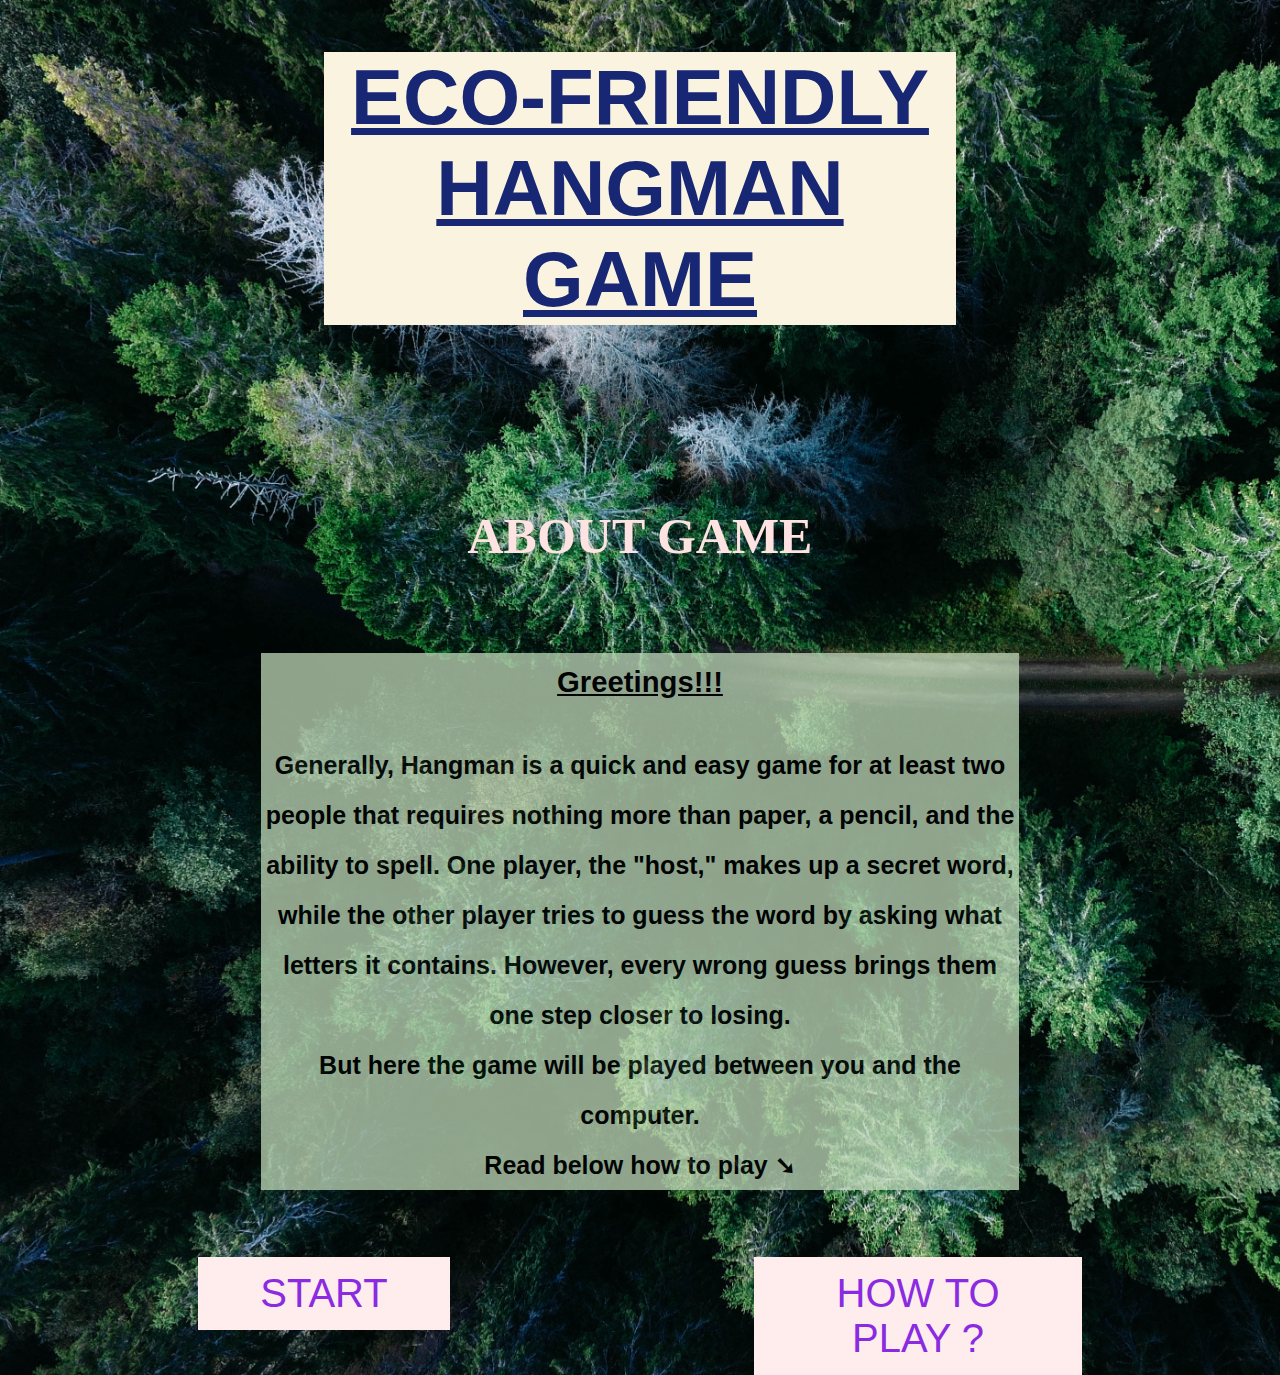
<file: index.html>
<!DOCTYPE html>
<html lang="en">
<head>
    <meta charset="UTF-8">
    <meta http-equiv="X-UA-Compatible" content="IE=edge">
    <meta name="viewport" content="width=device-width, initial-scale=1.0">
    <title>The Hangman</title>
    <link rel="stylesheet" href="style2.css">
    <link rel="icon" href="images/favicon.png">
    <script>
        function rules()
        {
        
            // alert("You will be presented with a number of blank spaces representing the missing letters you need to find. Use the keyboard to guess a letter (I recommend starting with vowels).<br>If your chosen letter exists in the answer, then all places in the answer where that letter appear will be revealed.<br>After you've revealed several letters, you may be able to guess what the answer is and fill in the remaining letters.<br>Be warned, every time you guess a letter wrong you loose a life and the hangman begins to appear, piece by piece.<br>Solve the puzzle before the hangman dies.")
        //     let ele = document.getElementByclass('play');
        // ele.innerHTML += 'You will be presented with a number of blank spaces representing the missing letters you need to find. Use the keyboard to guess a letter (I recommend starting with vowels).<br>If your chosen letter exists in the answer, then all places in the answer where that letter appear will be revealed.<br>After you have revealed several letters, you may be able to guess what the answer is and fill in the remaining letters.<br>Be warned, every time you guess a letter wrong you loose a life and the hangman begins to appear, piece by piece.<br>Solve the puzzle before the hangman dies.';
        // }
//         var div = document.getElementById('play');
// div.innerHTML += "You will be presented with a number of blank spaces representing the missing letters you need to find. Use the keyboard to guess a letter (I recommend starting with vowels).<br>If your chosen letter exists in the answer, then all places in the answer where that letter appear will be revealed.<br>After you have revealed several letters, you may be able to guess what the answer is and fill in the remaining letters.<br>Be warned, every time you guess a letter wrong you loose a life and the hangman begins to appear, piece by piece.<br>Solve the puzzle before the hangman dies";
        } 
    </script>
</head>
<body class="front" >
    
    <h1 class="heading"><u>ECO-FRIENDLY HANGMAN GAME</u></h1><br><br>
    <h2 class="subhead">ABOUT GAME</h2>
    <div class="content">
    <p> <strong>
       <h3><u>Greetings!!!</u></h3>
Generally, Hangman is a quick and easy 
game for at least two people that requires nothing
 more than paper, a pencil, and the ability to spell.
  One player, the "host," makes up a secret word, 
  while the other player tries to guess the word by
   asking what letters it contains. However, every 
   wrong guess brings them one step closer to losing. <br>
But here the game will be played between you and the computer. <br>
Read below how to play ➘
    </strong>
   
    </p>
</div>
<br><br>
<div >
    <a href='front.html'>
        <button class="btn" style="color: blueviolet;">
             START
        </button>
    </a>
    </div>
    <!-- <a href='index.html'> -->
        <div >
            <a href="howtoplay.html">
        <button class="btnn" onclick="rules()" style="color: blueviolet; ">
             HOW TO PLAY ?
        </button>
            </a>
        </div>
      
</body>
</html>
</file>
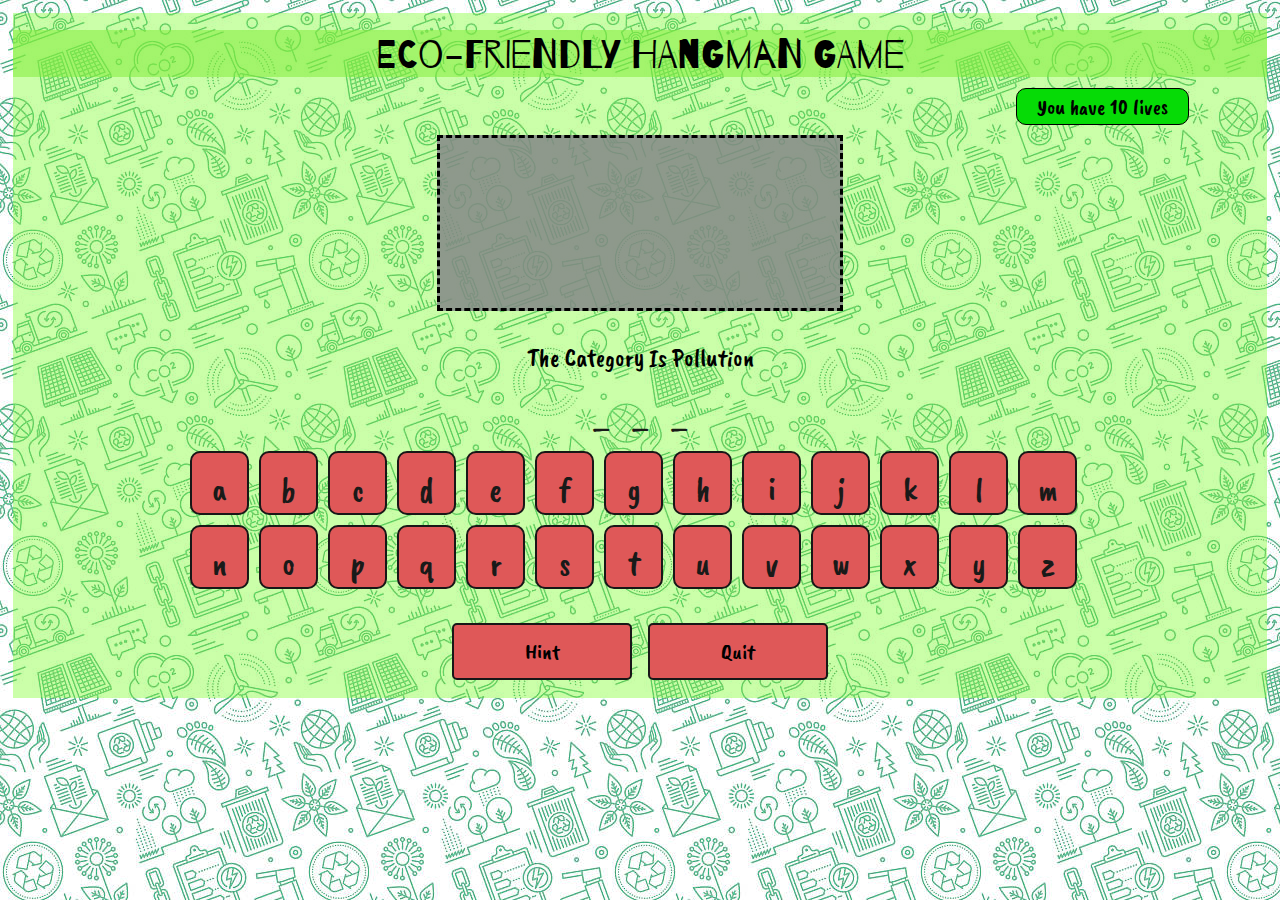
<file: front.html>
<!DOCTYPE html>
<html lang="en" >
<head>
  <meta charset="UTF-8">
  <title>Hangman game</title>
 
  <link rel="stylesheet" href="./style.css">
  <link rel="stylesheet" href="https://fonts.googleapis.com/css?family=Barriecito">
  <link rel="stylesheet" href="https://fonts.googleapis.com/css?family=Caveat Brush">
  <link rel="icon" href="images/favicon.png">


</head>
<body>
<!-- partial:index.partial.html -->
<section>
<div class="wrapper">
   <!-- <h1>Hangman</h1> -->
    <h2>Eco-Friendly Hangman Game</h2>
    <!-- <p>Use the alphabet below to guess the word, or click hint to get a clue. </p> -->
    <p id="mylives"></p>     
  </div>
<div class="wrapper">
  <canvas id="stickman">This Text will show if the Browser does NOT support HTML5 Canvas tag</canvas>
    <p id="catagoryName">Question</p>
    <div id="hold">
    </div>
     
     <div id="buttons">
    </div> 
    <p id="clue"></p>  
     <div class="container">
      <button id="hint">Hint</button>
      <button id="quit"><a href="index.html">Quit</a></button>
    </div>
</div>
<!-- The Modal -->
<div id="modal-lose" class="modal">

  <!-- Modal content -->
  <div class="modal-content">
    <span class="close">&times;</span>
    <p>you lose</p>
    <button id="reset-lose">Play again</button>
  </div>

</div>
<!-- The Modal -->
<div id="modal-win" class="modal">

  <!-- Modal content -->
  <div class="modal-content">
    <span class="close">&times;</span>
    <p>you win
    </p>
    <button id="reset-win">Play again</button>
  </div>

</div>
</section>
<!-- partial -->
  <script  src="./script.js"></script>

</body>
</html>
</file>
<file: style2.css>
.gif{
    width: 25%;
  }
  .front{
  background-color: #F6D7A7;
  background-image: url(images/nature.jpg); 
  background-size: cover;
  background-repeat: no-repeat;
  text-align: center;
  color:black;
  }
  
  .heading{
    color: #172774;
    font-size: 78px;
    background-color: #F9F3DF;
    margin-left: 25%;
    margin-right: 25%;
    /* line-height: 2; */
  }
  
  body {
    font-family: "HelveticaNeue-Light", "Helvetica Neue Light", "Helvetica Neue", Helvetica, Arial, "Lucida Grande", sans-serif;
    color: #fff;
    height: 100%;
    text-align: center;
    font-size: 18px;
  }
  
  
  .content{
    text-align: center;
    margin-left: 20%;
    margin-right: 20%;
    font-size: 25px;
    color:black;
    /* background-color: cornsilk; */
    line-height: 2;
    background-color: #BFD8B8;
    opacity: 0.75;
  

  }
  .subhead{
    color:#FFE3E3 ;
    font-family: 'Times New Roman', Times, serif;
    font-weight: bolder;
    font-size: 50px;
    line-height: 3;
  }

  .btn{
        display: block;
        margin-right: auto;
        margin-left: auto;
        width: 20%;
        border: none;
        background-color: #FFEDED;
        padding: 14px 28px;
        font-size: 40px;
        cursor: pointer;
        text-align: center; 
        float: left;
        margin-left: 15%;
        margin-bottom: 40px;
}

.btnn{
    display: block;
        margin-right: auto;
        margin-left: auto;
        width: 26%;
        border: none;
        background-color: #FFEDED;
        padding: 14px 28px;
        font-size: 40px;
        cursor: pointer;
        text-align: center; 
        float: right;
        margin-right: 15%;

}
</file>
<file: style.css>
/* Variabes */
/* Mixin's */
body {
  background: #5cd0fde1;
  background-image: url("bg-env1.jpg");
  font-family: 'Caveat Brush', serif;
  color: rgb(0, 0, 0);
  height: 100%;
  text-align: center;
  font-size: 18px;
  margin: 1% 1%;
}
section {
  background:rgba(133, 255, 51, 0.425);
  padding: 1% 0%;
}
.wrappper {
  width: 100%;
  margin: 0 auto;
}
.wrappper:after {
  content: "";
  display: table;
  clear: both;
}

canvas {
  background-color: rgba(131, 134, 134, 0.842);
  color: rgb(0, 0, 0);
  border: rgb(0, 0, 0) dashed 3px;
  padding: 10px 50px;
}

h1, h2, h3 {
  font-family:'Barriecito', Times, serif ;
  font-weight: 100;
  text-transform: uppercase;
  margin: 5px 0;
}

h1 {
  font-size: 2.6em;
}

h2 {
  background-color: rgba(132, 238, 62, 0.568);
  font-size: 2.2em;
} 

 p {
  font-size: 1.4em;
}

#alphabet {
  margin: 15px auto;
  padding: 0;
  max-width: 900px;
}
#alphabet:after {
  content: "";
  display: table;
  clear: both;
}

#alphabet li {
  font-family: 'Caveat Brush';
  font-size: 1.9em;
  float: left;
  margin: 0 10px 10px 0;
  padding: 15px 10px;
  list-style: none;
  width: 35px;
  height: 30px;
  
  background: rgb(223, 88, 88);
  color: #191a19;
  cursor: pointer;
  -moz-border-radius: 5px;
  -webkit-border-radius: 5px;
  border-radius: 10px;
  -khtml-border-radius: 5px;
  border: solid 2px rgb(24, 23, 23);
}
#alphabet li:hover {
  background: rgba(248, 247, 247, 0.788);
  border: solid 2px rgb(255, 255, 255);
  color: rgb(15, 15, 15);
  -moz-transition: all 1s ease-in;
  -moz-transition: all 0.3s ease-in-out;
  -webkit-transition: all 0.3s ease-in-out;
}
#my-word {
  margin: 0;
  display: block;
  padding: 0;
  display: block;
}

#my-word li {
  position: relative;
  list-style: none;
  margin: 0;
  display: inline-block;
  padding: 0 10px;
  font-size: 1.6em;
  font-family: 'Caveat Brush';
  color: #191a19;
}

.active {
  opacity: 0.4;
  filter: alpha(opacity=40);
  -moz-transition: none;
  -moz-transition: none;
  -webkit-transition: none;
  cursor: default;
}
.active:hover {
  -moz-transition: none;
  -moz-transition: none;
  -webkit-transition: none;
  opacity: 0.4;
  filter: alpha(opacity=40); 
}
#buttons {
  margin-top: 1%;
}
#mylives {
  width: 13%;
  background-color: rgb(6, 219, 6);
  font-size: 1.2em;
  display: flex;
  justify-content: center;
  align-items: center;
  margin-left: 80%;
  margin-top: 0.5em;
  margin-bottom: 0.5em;
  padding: 0.3%;
  border: 1px solid black;
  border-radius: 10px;
}
#clue {
  margin-top: 0px;
  margin-bottom: 0px;
  background-color: honeydew;
}
.container {
  margin-top: 1em;
}
button {
  font-family: 'Caveat Brush';
  -moz-border-radius: 5px;
  -webkit-border-radius: 5px;
  border-radius: 5px;
  -khtml-border-radius: 5px;
  background: rgb(223, 88, 88);
  color: black;
  border: solid 2px rgb(24, 23, 23);
  text-decoration: none;
  cursor: pointer;
  font-size: 1.2em;
  padding: 13px 10px;
  width: 180px;
  margin: 6px;
  outline: none;
}
button:hover {
  -webkit-transition: all 0.3s ease-in-out;
  -moz-transition: all 0.3s ease-in-out;
  transition: all 0.3s ease-in-out;
  background: rgba(248, 247, 247, 0.788);
  border: solid 2px rgb(255, 255, 255);
  color: rgb(15, 15, 15);
}
a {
  color: black;
  text-decoration: none;
}
@media (max-width: 767px) {
  #alphabet {
    padding: 0 0 0 15px;
  }
}
@media (max-width: 480px) {
  #alphabet {
    padding: 0 0 0 25px;
  }
}
/* The Modal (background) */
.modal {
  display: none; /* Hidden by default */
  position: fixed; /* Stay in place */
  z-index: 1; /* Sit on top */
  left: 0;
  top: 0;
  width: 100%; /* Full width */
  height: 100%; /* Full height */
  overflow: auto; /* Enable scroll if needed */
  background-color: rgb(0,0,0); /* Fallback color */
  background-color: rgba(0,0,0,0.4); /* Black w/ opacity */
}

/* Modal Content/Box */
.modal-content {
  background-color: white;
  margin: 15% auto; /* 15% from the top and centered */
  padding: 20px;
  border: 1px solid #888;
  width: 80%; /* Could be more or less, depending on screen size */
}

/* The Close Button */
.close {
  color: #aaa;
  float: right;
  font-size: 28px;
  font-weight: bold;
}

.close:hover,
.close:focus {
  color: black;
  text-decoration: none;
  cursor: pointer;
}
</file>
